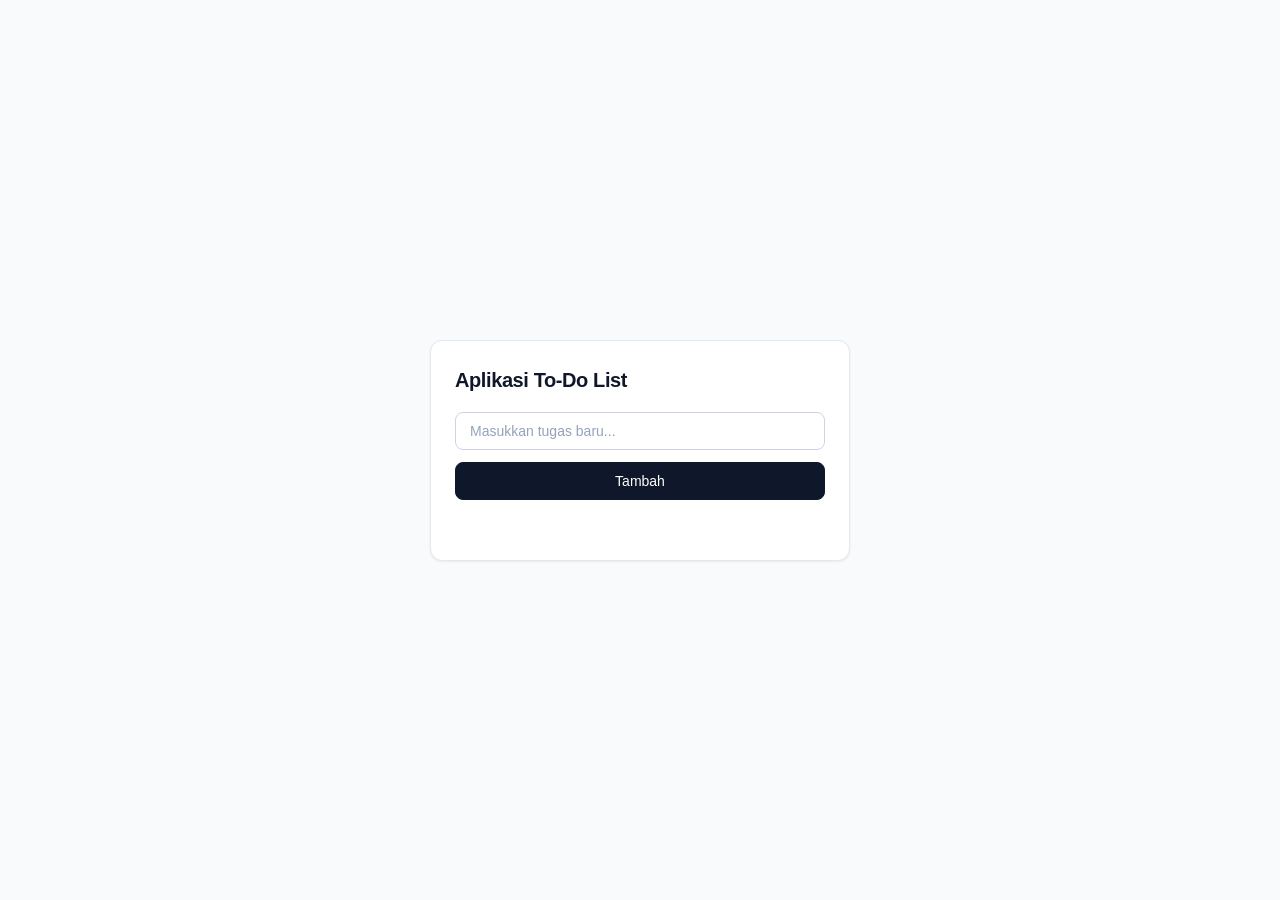
<file: Aplikasi To-Do-List/index.html>
<!DOCTYPE html>
<html lang="id">
<head>
    <meta charset="UTF-8">
    <meta name="viewport" content="width=device-width, initial-scale=1.0">
    <title>Aplikasi To-Do List</title>
    <link rel="stylesheet" href="style.css">
</head>
<body>

    <div class="container">
        <h2>Aplikasi To-Do List</h2>

        <div id="output5"></div>
    </div>

    <script src="tdl.js"></script>
</body>
</html>
</file>
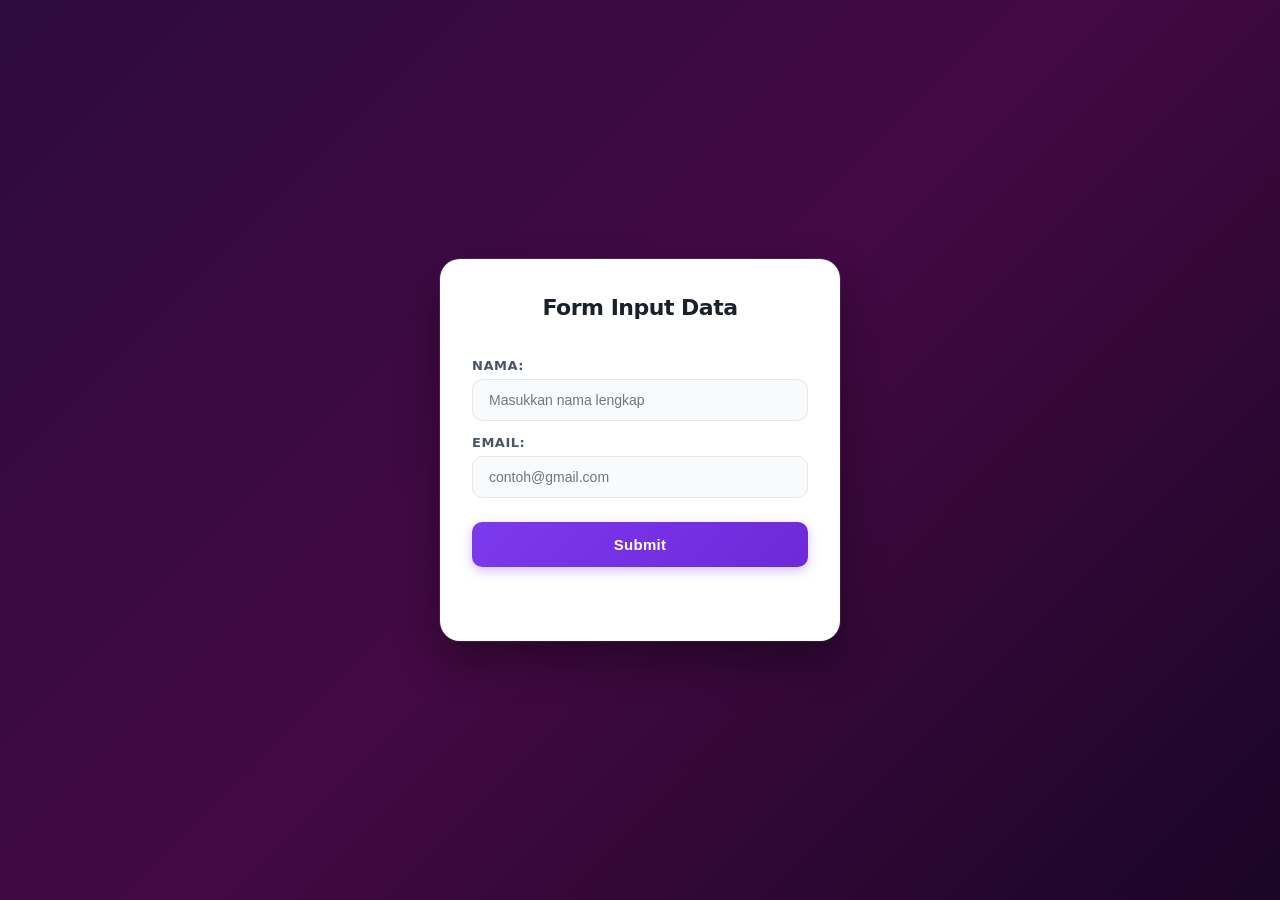
<file: Event Handling/index.html>
<!DOCTYPE html>
<html lang="id">
<head>
    <meta charset="UTF-8">
    <meta name="viewport" content="width=device-width, initial-scale=1.0">
    <title>Event Handling Form</title>
    <link rel="stylesheet" href="style.css">
</head>
<body>

    <div class="container">
        <h2>Form Input Data</h2>
        <div id="output4"></div>
    </div>

    <script src="event.js"></script>
</body>
</html>
</file>
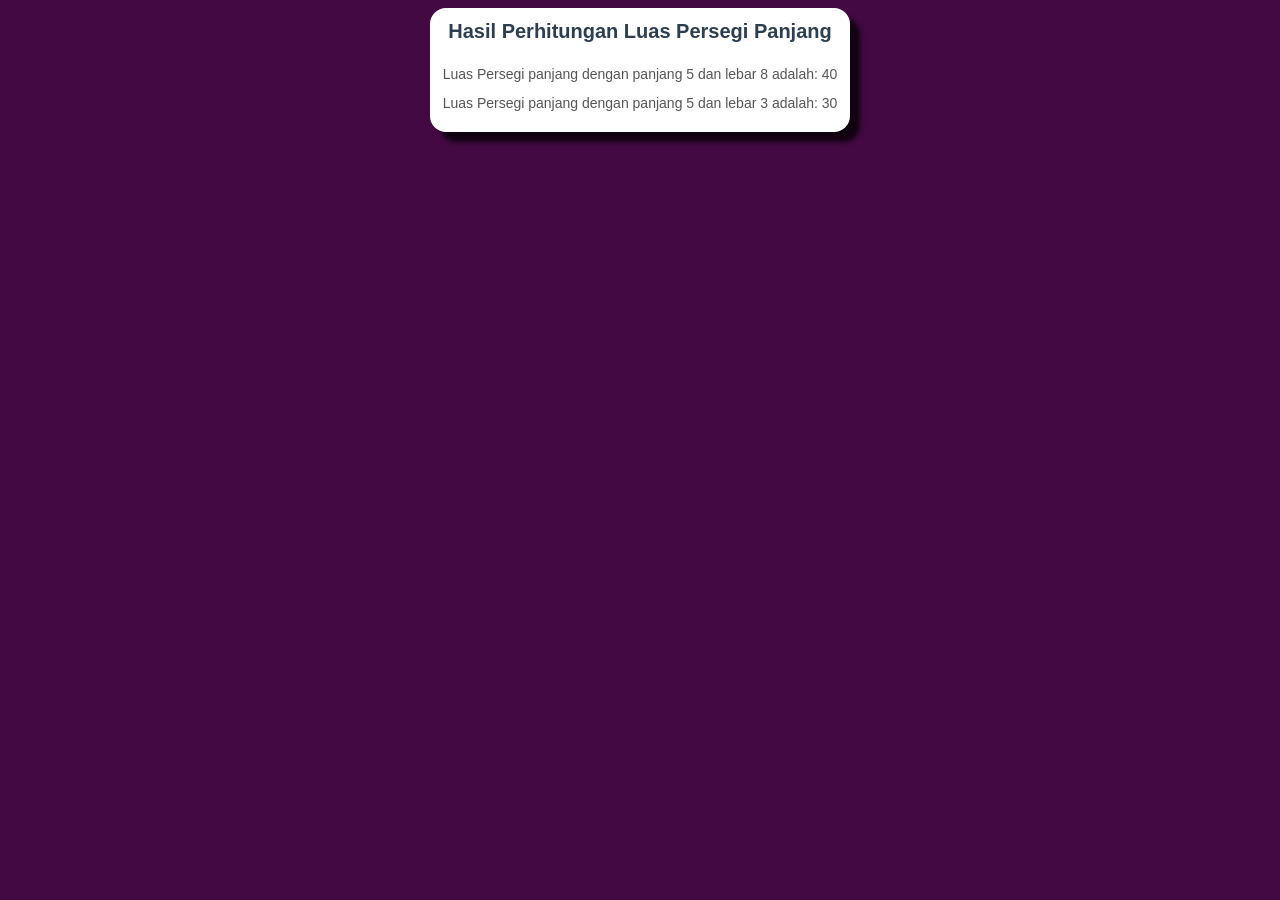
<file: Fungsi dan Operator/index.html>
<!DOCTYPE html>
<html lang="id">
<head>
    <meta charset="UTF-8">
    <meta name="viewport" content="width=device-width, initial-scale=1.0">
    <title>Menghitung Luas Hasil </title>
    <link rel="stylesheet" href="style.css" />
</head>

<body>
    <div class="container">
        <h1>Hasil Perhitungan Luas Persegi Panjang</h1>
        <div id="hasil"></div>
    </div>


    <script src="script.js"></script>
</body>
</html>
</file>
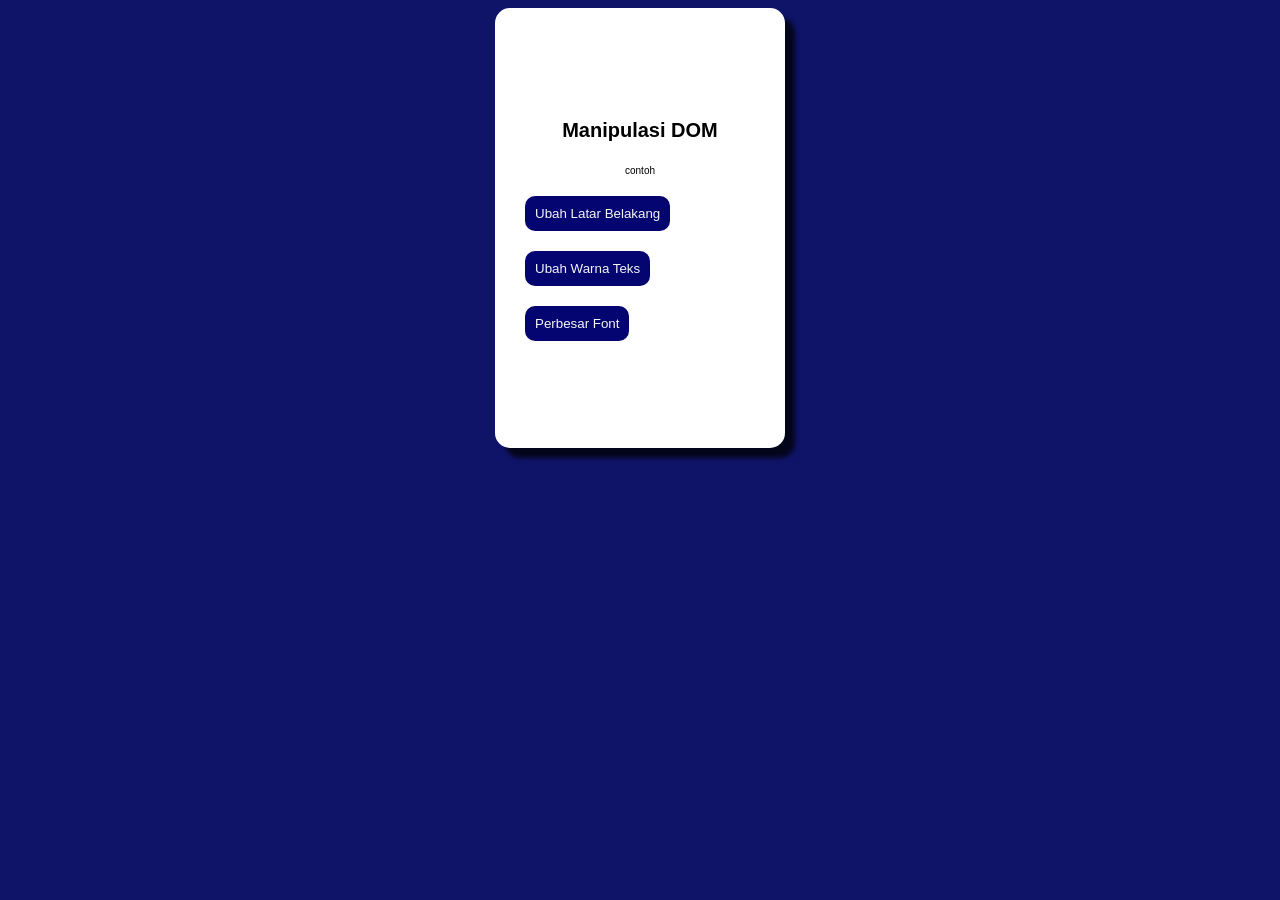
<file: Latihan Manipulasi DOM/index.html>
<!DOCTYPE html>
<html lang="id">
<head>
    <meta charset="UTF-8">
    <meta name="viewport" content="width=device-width, initial-scale=1.0">
    <title>Document</title>
    <link rel="stylesheet" href="style.css" />
</head>

<body>
    <div class="container">
        <h1>Manipulasi DOM</h1>
        <p>contoh</p>
        <div id="output3"></div>
    </div>
    <script src="dom.js"></script>
</body>
</html>
</file>
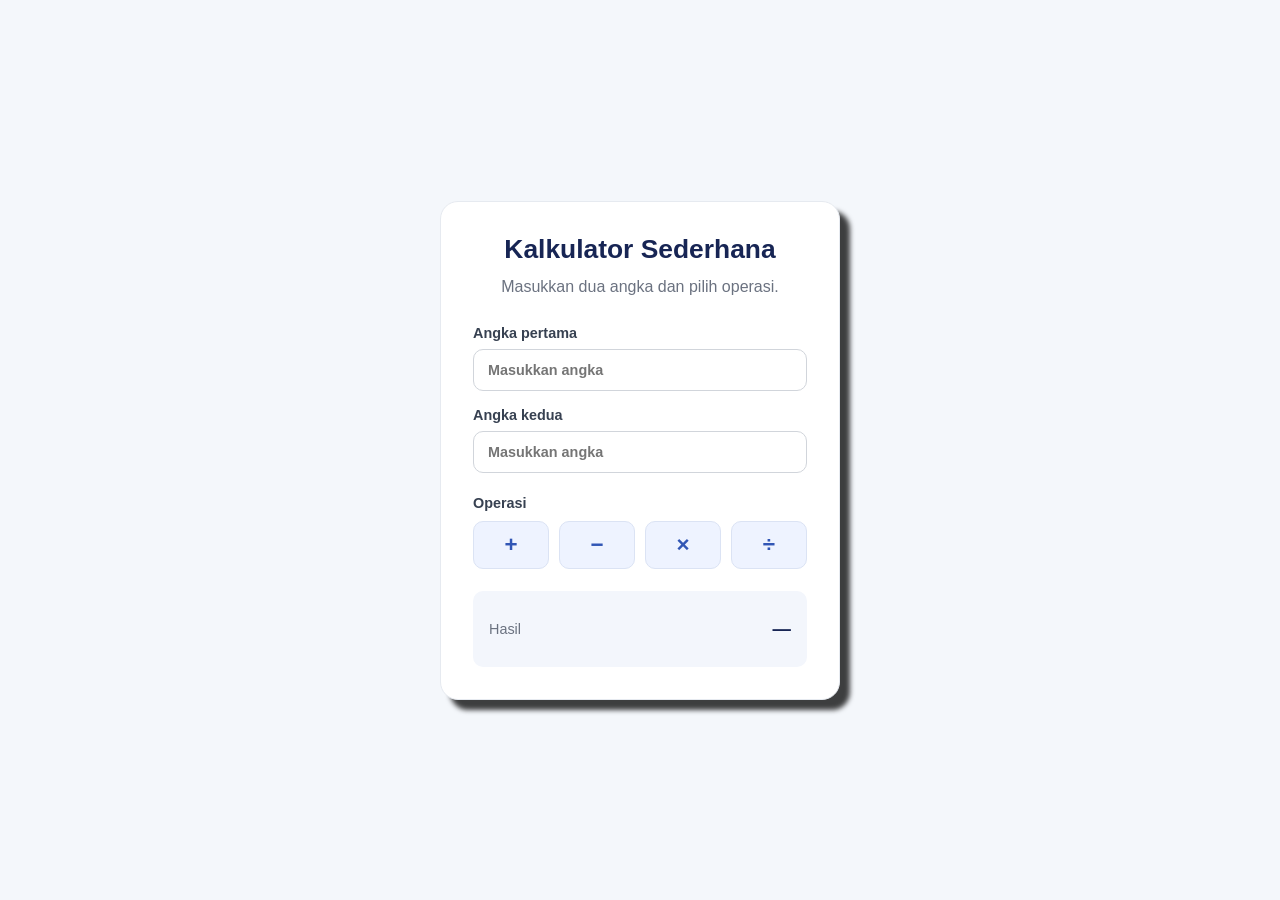
<file: Tugas P4 (Kalkulator)/index.html>
<!DOCTYPE html>
<html lang="id">
<head>
    <meta charset="UTF-8">
    <meta name="viewport" content="width=device-width, initial-scale=1.0">
    <meta name="theme-color" content="#f4f7fb">
    <title>Kalkulator Sederhana</title>
    <link rel="stylesheet" href="style.css">
</head>
<body>
    <main class="calculator">
        <h1>Kalkulator Sederhana</h1>
        <p class="description">Masukkan dua angka dan pilih operasi.</p>

        <div class="inputs">
            <label>
                Angka pertama
                <input id="angka1" type="number" step="any" placeholder="Masukkan angka" inputmode="decimal">
            </label>
            <label>
                Angka kedua
                <input id="angka2" type="number" step="any" placeholder="Masukkan angka" inputmode="decimal">
            </label>
        </div>

        <p class="operation-label">Operasi</p>
        <div class="operations" aria-label="Operasi matematika">
            <button type="button" data-operation="add" aria-label="Penambahan">+</button>
            <button type="button" data-operation="subtract" aria-label="Pengurangan">−</button>
            <button type="button" data-operation="multiply" aria-label="Perkalian">×</button>
            <button type="button" data-operation="divide" aria-label="Pembagian">÷</button>
        </div>

        <section class="result-box" aria-live="polite" aria-atomic="true">
            <span>Hasil</span>
            <output id="hasil">—</output>
        </section>
    </main>
    <script src="script.js"></script>
</body>
</html>
</file>
<file: Aplikasi To-Do-List/style.css>
/* --- RESET & BASE STYLES --- */
* {
    box-sizing: border-box;
    margin: 0;
    padding: 0;
}

body {
    font-family: -apple-system, BlinkMacSystemFont, "Segoe UI", Roboto, "Helvetica Neue", Arial, sans-serif;
    background-color: #f8fafc; /* Slate 50 */
    color: #0f172a; /* Slate 900 */
    display: flex;
    justify-content: center;
    align-items: center;
    min-height: 100vh;
    padding: 24px;
}

/* --- CARD CONTAINER (SHADCN LIGHT STYLE) --- */
.container {
    background-color: #ffffff;
    border: 1px solid #e2e8f0; /* Slate 200 */
    border-radius: 12px;
    padding: 28px 24px;
    width: 100%;
    max-width: 420px;
    box-shadow: 0 1px 3px 0 rgba(0, 0, 0, 0.05), 0 1px 2px -1px rgba(0, 0, 0, 0.05);
}

.container h2 {
    font-size: 20px;
    font-weight: 600;
    color: #0f172a;
    margin-bottom: 20px;
    letter-spacing: -0.02em;
}

/* --- LAYOUT FORM --- */
#output5 {
    display: flex;
    flex-direction: column;
    gap: 12px;
}

/* INPUT FIELD */
#task-input {
    width: 100%;
    padding: 10px 14px;
    background-color: #ffffff;
    border: 1px solid #cbd5e1; /* Slate 300 */
    border-radius: 8px;
    font-size: 14px;
    color: #0f172a;
    outline: none;
    transition: all 0.15s ease-in-out;
}

#task-input::placeholder {
    color: #94a3b8; /* Slate 400 */
}

#task-input:focus {
    border-color: #0f172a; /* Solid border on focus */
    box-shadow: 0 0 0 1px #0f172a;
}

/* BUTTON ADD (PRIMARY DARK BTN) */
#add-task {
    width: 100%;
    padding: 10px 14px;
    background-color: #0f172a; /* Primary Neutral */
    color: #ffffff;
    border: 1px solid #0f172a;
    border-radius: 8px;
    font-size: 14px;
    font-weight: 500;
    cursor: pointer;
    transition: all 0.15s ease-in-out;
}

#add-task:hover {
    background-color: #1e293b;
    border-color: #1e293b;
}

#add-task:active {
    transform: scale(0.99);
}

/* --- TASK LIST --- */
#task-list {
    list-style: none;
    margin-top: 20px;
    display: flex;
    flex-direction: column;
    gap: 8px;
}

#task-list li {
    display: flex;
    align-items: center;
    padding: 10px 12px;
    background-color: #ffffff;
    border: 1px solid #e2e8f0;
    border-radius: 8px;
    transition: all 0.15s ease-in-out;
}

#task-list li:hover {
    border-color: #cbd5e1;
    background-color: #f8fafc;
}

/* CHECKBOX CUSTOM */
#task-list li input[type="checkbox"] {
    width: 16px;
    height: 16px;
    accent-color: #0f172a;
    cursor: pointer;
    border-radius: 4px;
}

/* TASK TEXT */
#task-list li span {
    flex: 1;
    margin-left: 12px;
    font-size: 14px;
    color: #334155; /* Slate 700 */
    font-weight: 450;
    word-break: break-all;
}

/* BUTTON DELETE (GHOST RED BTN) */
#task-list li button {
    background: transparent;
    color: #64748b;
    border: 1px solid transparent;
    padding: 4px 8px;
    border-radius: 6px;
    font-size: 12px;
    font-weight: 500;
    cursor: pointer;
    transition: all 0.15s ease-in-out;
}

#task-list li button:hover {
    color: #ef4444;
    background-color: #fef2f2;
    border-color: #fee2e2;
}
</file>
<file: Event Handling/style.css>
/* --- RESET & GLOBAL STYLE --- */
* {
    box-sizing: border-box;
    margin: 0;
    padding: 0;
}

body {
    font-family: 'Inter', 'Segoe UI', system-ui, -apple-system, sans-serif;
    background: linear-gradient(135deg, #2d0b3f 0%, #430943 50%, #1a0526 100%);
    display: flex;
    justify-content: center;
    align-items: center;
    min-height: 100vh;
    color: #2d3748;
}


.container {
    background: #ffffff;
    padding: 36px 32px;
    border-radius: 20px;
    box-shadow: 0 20px 40px rgba(0, 0, 0, 0.35),
                0 0 0 1px rgba(255, 255, 255, 0.1);
    width: 100%;
    max-width: 400px;
    transition: transform 0.3s ease;
}

.container h2 {
    font-size: 22px;
    font-weight: 700;
    color: #1a202c;
    text-align: center;
    margin-bottom: 24px;
    letter-spacing: -0.5px;
}


form {
    display: flex;
    flex-direction: column;
}

label {
    font-size: 13px;
    font-weight: 600;
    color: #4a5568;
    margin-top: 14px;
    margin-bottom: 6px;
    text-transform: uppercase;
    letter-spacing: 0.5px;
}

input[type="text"],
input[type="email"] {
    width: 100%;
    padding: 12px 16px;
    border: 1.5px solid #e2e8f0;
    border-radius: 10px;
    font-size: 14px;
    color: #2d3748;
    background-color: #f8fafc;
    outline: none;
    transition: all 0.25s ease;
}


input[type="text"]:focus,
input[type="email"]:focus {
    background-color: #ffffff;
    border-color: #7c3aed;
    box-shadow: 0 0 0 4px rgba(124, 58, 237, 0.15);
}


button {
    margin-top: 24px;
    padding: 14px;
    background: linear-gradient(135deg, #7c3aed 0%, #6d28d9 100%);
    color: #ffffff;
    border: none;
    border-radius: 10px;
    font-size: 15px;
    font-weight: 600;
    letter-spacing: 0.3px;
    cursor: pointer;
    box-shadow: 0 4px 12px rgba(124, 58, 237, 0.3);
    transition: all 0.25s ease;
}

button:hover {
    background: linear-gradient(135deg, #6d28d9 0%, #5b21b6 100%);
    box-shadow: 0 6px 16px rgba(124, 58, 237, 0.45);
    transform: translateY(-2px);
}

button:active {
    transform: translateY(0);
}


#error-message {
    margin-top: 18px;
    padding: 10px 14px;
    border-radius: 8px;
    font-size: 13px;
    font-weight: 500;
    line-height: 1.5;
    white-space: pre-line;
    transition: all 0.3s ease;
}
</file>
<file: Fungsi dan Operator/style.css>
body {
    background-color: rgb(67, 9, 67);
    justify-content:center;
    align-items: center;
    display:flex;
    flex-direction: column;


}

.container {
    font-family: 'Segoe UI', Tahoma, Geneva, Verdana, sans-serif;
    font-size: 11px;
    padding:30px;
    background-color: white;
    border-radius: 16px;
    padding: 10px;
    height: auto;
     max-width: 400px;
      width:100%;
    box-shadow: 10px 10px 5px 0px rgba(0,0,0,0.75);
    margin:auto;
    text-align: center;
}

.container h1, .container h2 {
    font-size: 20px;
    color: #2c3e50;
    margin-top: 0;
    margin-bottom: 20px;
    line-height: 1.3;
}

.container p {
    font-size: 14px;
    color: #555;
    margin: 8px 0;
    line-height: 1.5;
}
</file>
<file: Latihan Manipulasi DOM/style.css>
body {
    background-color: rgb(15, 20, 105);
}

.container {
    font-family: 'Segoe UI', Tahoma, Geneva, Verdana, sans-serif;
    justify-content:center;
    align-items: center;
    display:flex;
    flex-direction: column;
    font-size: 10px;
    color: color;
    background-color: white;
    border-radius: 15px;
    padding:20px;
    height:400px;
    width:250px;
    box-shadow: 10px 10px 5px 0px rgba(0,0,0,0.75);
    margin:auto
}

#output3 button {
    padding: 10px;
    margin: 10px;
    color:whitesmoke;
    font-weight:100;
    background-color:rgb(5, 5, 114);
    border: none;
    border-radius: 10px;
    cursor:pointer;
    transition: all 0.2s;
}

#output3 button:hover {
    background-color:rgb(17, 17, 68);
    transform: translateY(-2px);
}

#output3 button:active {
    transform: translateY(0);
}
</file>
<file: Tugas P4 (Kalkulator)/style.css>
:root {
    font-family: Arial, sans-serif;
    color: #1f2937;
    background: #f4f7fb;
    font-synthesis: none;
}

* {
    box-sizing: border-box;
}

body {
    min-height: 100vh;
    margin: 0;
    display: grid;
    place-items: center;
    padding: 24px;
}

.calculator {
    width: min(100%, 400px);
    padding: 32px;
    border: 1px solid #e6eaf0;
    border-radius: 18px;
    background: #fff;
    box-shadow: 10px 10px 5px 0px rgba(0,0,0,0.75);
}


h1 {
    margin: 0;
    color: #172554;
    font-size: 1.65rem;
    text-align: center;
}

.description {
    margin: 10px 0 26px;
    color: #6b7280;
    line-height: 1.5;
    text-align: center;
}

.inputs {
    display: grid;
    gap: 16px;
}

.inputs label {
    display: grid;
    gap: 8px;
    color: #374151;
    font-size: 0.9rem;
    font-weight: 600;
}

input {
    width: 100%;
    padding: 12px 14px;
    border: 1px solid #d1d5db;
    border-radius: 10px;
    outline: none;
    background: #fff;
    color: #1f2937;
    font: inherit;
    transition: border-color 150ms ease, box-shadow 150ms ease;
}

input:focus {
    border-color: #4f75dc;
    box-shadow: 0 0 0 3px rgba(79, 117, 220, 0.14);
}

.operation-label {
    margin: 22px 0 10px;
    color: #374151;
    font-size: 0.9rem;
    font-weight: 600;
}

.operations {
    display: grid;
    grid-template-columns: repeat(4, 1fr);
    gap: 10px;
}

.operations button {
    min-height: 48px;
    border: 1px solid #dbe3f4;
    border-radius: 10px;
    background: #eef3ff;
    color: #3156b5;
    cursor: pointer;
    font: 600 1.4rem Arial, sans-serif;
    transition: background 150ms ease, color 150ms ease, transform 150ms ease;
}

.operations button:hover {
    transform: translateY(-2px);
    background: #3156b5;
    color: #fff;
}

.operations button:focus-visible {
    outline: 3px solid #a9bdf2;
    outline-offset: 2px;
}

.result-box {
    min-height: 76px;
    margin-top: 22px;
    padding: 14px 16px;
    display: flex;
    align-items: center;
    justify-content: space-between;
    gap: 12px;
    border-radius: 10px;
    background: #f3f6fc;
}

.result-box span {
    color: #6b7280;
    font-size: 0.9rem;
}

.result-box output {
    overflow-wrap: anywhere;
    color: #172554;
    font-size: 1.15rem;
    font-weight: 700;
    text-align: right;
}

@media (max-width: 420px) {
    .calculator {
        padding: 26px 20px;
    }
}
</file>
